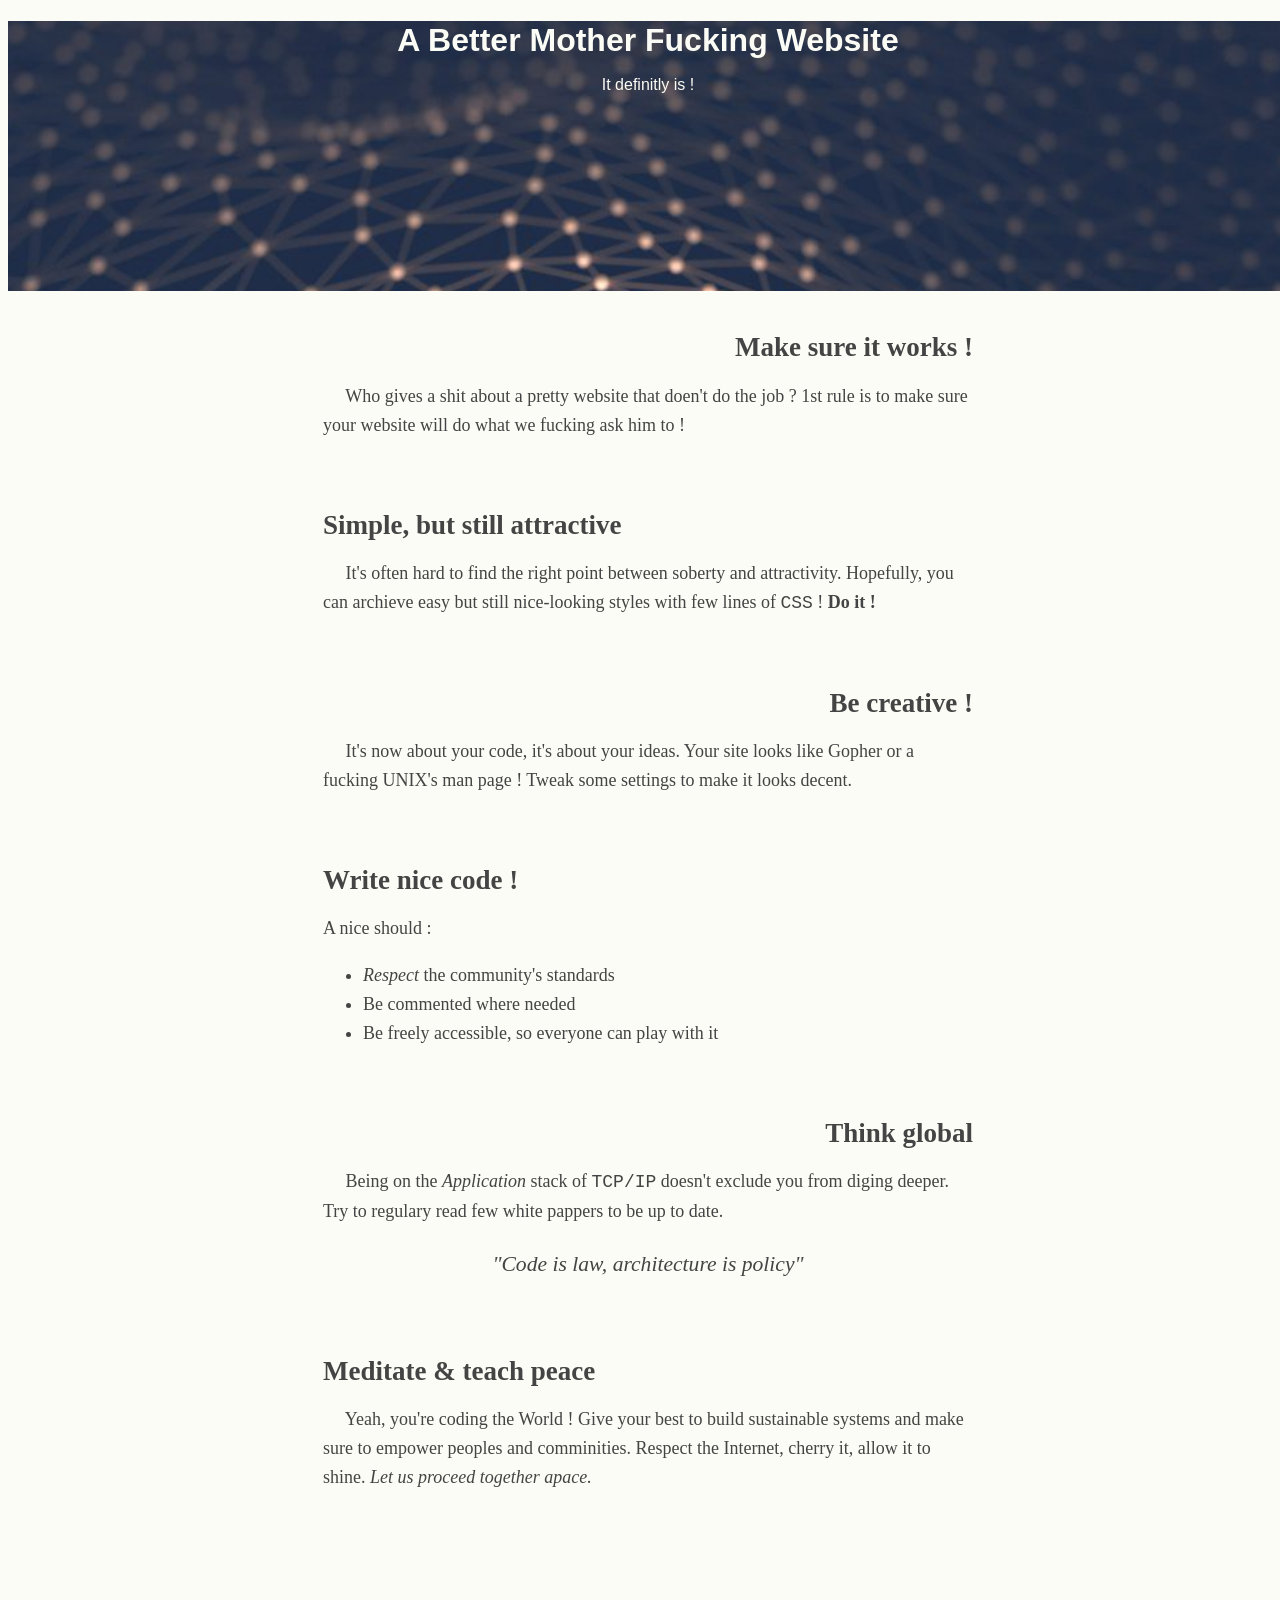
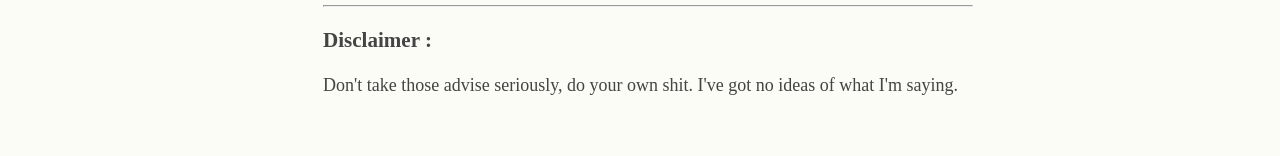
<file: index.html>
<!DOCTYPE html>
<html lang="en">
    <head>
        <meta charset="utf-8">
        <meta name="description" content="A Bettr Mother Fucking Website !">
        <title>A Better Mother Fucking Website</title>
        <link rel="stylesheet" type="text/css" href="css/main.css">
    </head>


    <div class="homepage">
        <div class="title">
            <h1>A Better Mother Fucking Website</h1>
            <p>It definitly is !</p>
        </div>
    </div>
    <body>
        
    <div>
        <div class="container">
            <h2 align="right">Make sure it works !</h2>
            <p> &nbsp;&nbsp;&nbsp;&nbsp; Who gives a shit about a pretty website that doen't do the job ?
               1st rule is to make sure your website will do what we fucking ask
               him to !
            </p>
            <br>               

            <h2 >Simple, but still attractive</h2>
            <p> &nbsp;&nbsp;&nbsp;&nbsp; It's often hard to find the right point between soberty and attractivity.
               Hopefully, you can archieve easy but still nice-looking styles with few lines of <code>CSS</code> ! <strong>Do it !</strong>
            </p>
            <br>

            <h2 align="right">Be creative !</h2>
            <p> &nbsp;&nbsp;&nbsp;&nbsp; It's now about your code, it's about your ideas. Your site looks like Gopher
               or a fucking UNIX's man page ! Tweak some settings to make it looks decent.
            </p>
            <br>

            <h2>Write nice code !</h2>
            <p>A nice should : 
                <ul>
                    <li><em>Respect</em> the community's standards</li>
                    <li>Be commented where needed</li>
                    <li>Be freely accessible, so everyone can play with it</li>
                </ul>
            <br>

            <h2 align="right">Think global</h2>
            <p> &nbsp;&nbsp;&nbsp;&nbsp; Being on the <em>Application</em> stack of <code>TCP/IP</code> doesn't exclude you
               from diging deeper. Try to regulary read few white pappers to be up to date.
               <blockquote><em>"Code is law, architecture is policy"</em></blockquote>
            </p>
            <br>

            <h2>Meditate & teach peace</h2>
            <p> &nbsp;&nbsp;&nbsp;&nbsp; Yeah, you're coding the World ! Give your best to build sustainable
               systems and make sure to empower peoples and comminities. Respect the Internet,
               cherry it, allow it to shine. <em>Let us proceed together apace.</em>
            </p>
            <br>
            <br>
            <br>
            <hr>

            <h3>Disclaimer :</h3>
            <p>Don't take those advise seriously, do your own shit. I've got no ideas of what I'm saying.</p>
       
        </div>
    </div>
        <br>
 </body>   

</html>
</file>
<file: css/main.css>
html, body {
    width: 100%;
    height: 100%;
}

body {
    background-color: #fcfcf6;
}

.homepage {
    background: url('../img/background_bg.jpg');
    height: 30%;
    background-attachment: fixed;
    background-position: center;
    background-repeat: no-repeat;
    background-size: cover;
    color: #fcfcf6;
    font-family: Helvetica, sans-serif;
    text-align: center;
    margin-top: none;
}

h1 .title {
    display: table;
    margin: 0 auto;
    margin-top: none;
    height: 15%;
}

.container {
    margin: 40px auto;
    max-width: 650px;
    line-height: 1.6;
    font-size: 18px;
    color: #444;
    padding: 0 10px;
}

h1, h2, h3 {
    line-height: 1.2;
    margin-bottom: 0;
}



blockquote {
    font-size: 1.2em;
    text-align: center;
}
</file>
